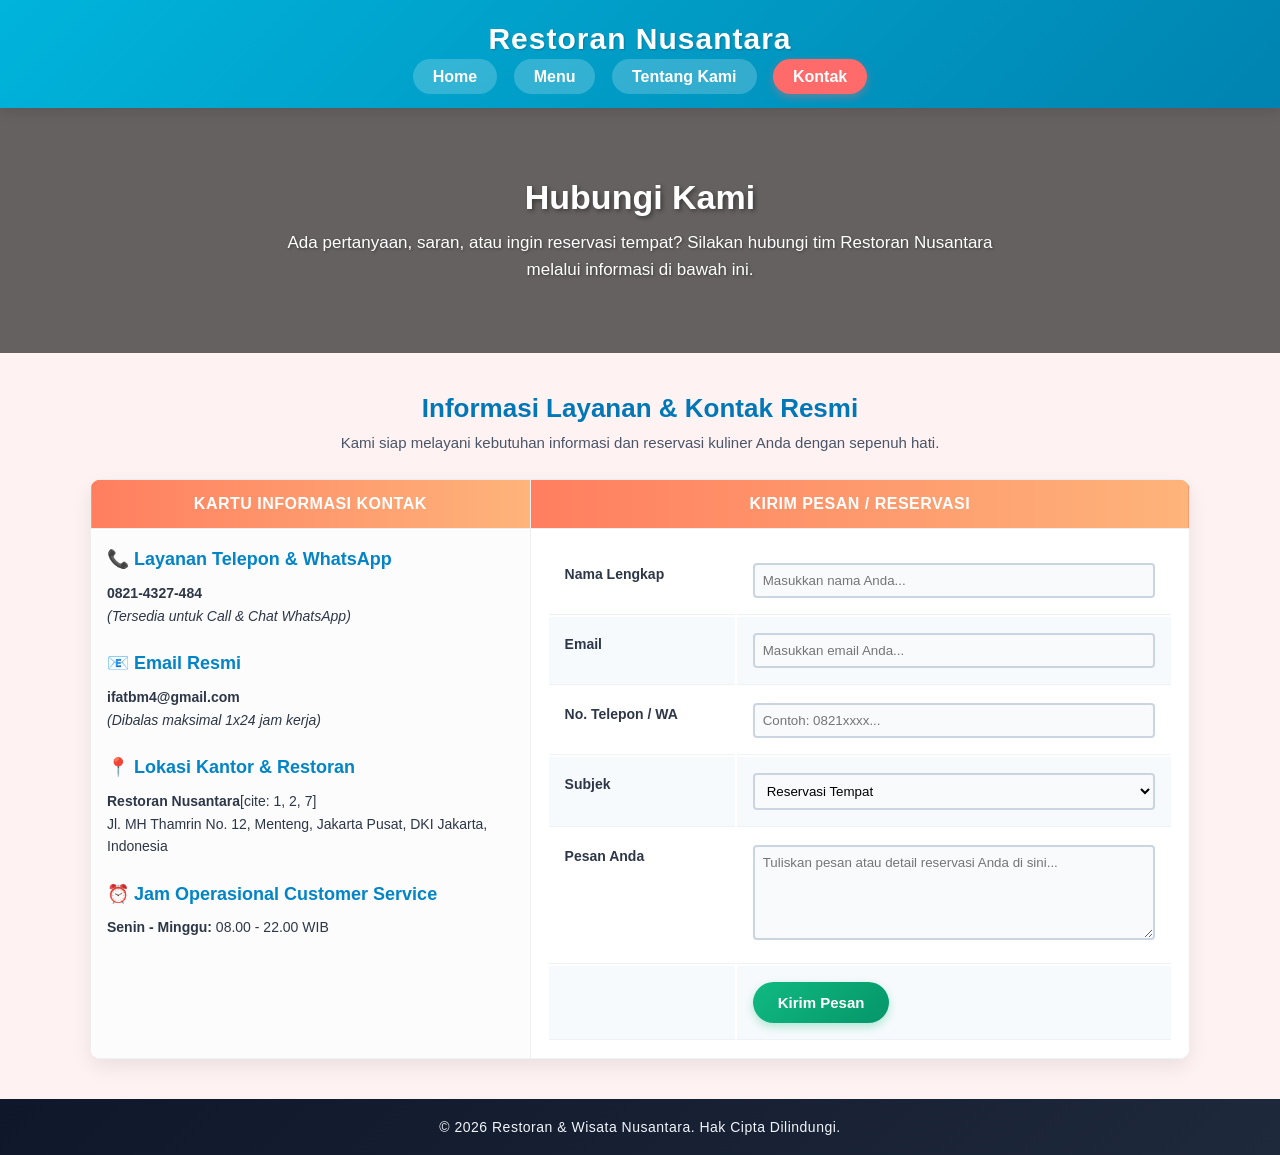
<file: kontak.html>
<!DOCTYPE html>
<html lang="id">

<head>
    <meta charset="UTF-8">
    <meta name="viewport" content="width=device-width, initial-scale=1.0">
    <title>Kontak Kami - Restoran Nusantara</title>
    <link rel="stylesheet" href="style.css">
</head>

<body class="kontak">

    <!-- TABEL UTAMA UNTUK TATA LETAK HALAMAN KONTAK -->
    <table border="0" width="100%" cellpadding="0" cellspacing="0" class="layout-table">
        
        <!-- HEADER & NAVIGASI -->
        <tr>
            <td class="header-cell">
                <header>
                    <h1>Restoran Nusantara</h1>
                    <nav>
                        <a href="index.html">Home</a>
                        <a href="menu.html">Menu</a>
                        <a href="tentang.html">Tentang Kami</a>
                        <a href="kontak.html" class="active">Kontak</a>
                    </nav>
                </header>
            </td>
        </tr>

        <!-- BANNER HALAMAN KONTAK -->
        <tr>
            <td class="hero-cell" style="background-image: linear-gradient(rgba(0,0,0,0.6), rgba(0,0,0,0.6)), url('https://images.unsplash.com/photo-1517248135467-4c7edcad34c4?auto=format&fit=crop&w=1200&q=80');">
                <div class="hero-content">
                    <h2>Hubungi Kami</h2>
                    <p>Ada pertanyaan, saran, atau ingin reservasi tempat? Silakan hubungi tim Restoran Nusantara melalui informasi di bawah ini.</p>
                </div>
            </td>
        </tr>

        <!-- KONTEN UTAMA: TABEL INFORMASI KONTAK & FORMULIR PESAN -->
        <tr>
            <td class="main-cell">
                <main>
                    <h2 class="section-title">Informasi Layanan & Kontak Resmi</h2>
                    <p class="section-subtitle">Kami siap melayani kebutuhan informasi dan reservasi kuliner Anda dengan sepenuh hati.</p>

                    <!-- TABEL DUA KOLOM: KONTAK & FORMULIR -->
                    <table border="1" cellpadding="20" cellspacing="0" class="wisata-table">
                        <thead>
                            <tr>
                                <th width="40%">Kartu Informasi Kontak</th>
                                <th width="60%">Kirim Pesan / Reservasi</th>
                            </tr>
                        </thead>
                        <tbody>
                            <tr>
                                <!-- KOLOM KIRI: INFORMASI KONTAK LENGKAP -->
                                <td style="vertical-align: top; background-color: #fcfcfc;">
                                    <h3>📞 Layanan Telepon & WhatsApp</h3>
                                    <p><b>0821-4327-484</b></p>
                                    <p><i>(Tersedia untuk Call & Chat WhatsApp)</i></p>
                                    <br>

                                    <h3>📧 Email Resmi</h3>
                                    <p><b>ifatbm4@gmail.com</b></p>
                                    <p><i>(Dibalas maksimal 1x24 jam kerja)</i></p>
                                    <br>

                                    <h3>📍 Lokasi Kantor & Restoran</h3>
                                    <p><b>Restoran Nusantara</b>[cite: 1, 2, 7]</p>
                                    <p>Jl. MH Thamrin No. 12, Menteng, Jakarta Pusat, DKI Jakarta, Indonesia</p>
                                    <br>

                                    <h3>⏰ Jam Operasional Customer Service</h3>
                                    <p><b>Senin - Minggu:</b> 08.00 - 22.00 WIB</p>
                                </td>

                                <!-- KOLOM KANAN: FORMULIR PESAN -->
                                <td style="vertical-align: top;">
                                    <form action="#" method="post">
                                        <table border="0" width="100%" cellpadding="8">
                                            <tr>
                                                <td width="30%"><b>Nama Lengkap</b></td>
                                                <td><input type="text" placeholder="Masukkan nama Anda..." style="width: 100%; padding: 8px; border: 1px solid #ccc; border-radius: 4px;" required></td>
                                            </tr>
                                            <tr>
                                                <td><b>Email</b></td>
                                                <td><input type="email" placeholder="Masukkan email Anda..." style="width: 100%; padding: 8px; border: 1px solid #ccc; border-radius: 4px;" required></td>
                                            </tr>
                                            <tr>
                                                <td><b>No. Telepon / WA</b></td>
                                                <td><input type="tel" placeholder="Contoh: 0821xxxx..." style="width: 100%; padding: 8px; border: 1px solid #ccc; border-radius: 4px;" required></td>
                                            </tr>
                                            <tr>
                                                <td><b>Subjek</b></td>
                                                <td>
                                                    <select style="width: 100%; padding: 8px; border: 1px solid #ccc; border-radius: 4px;">
                                                        <option>Reservasi Tempat</option>
                                                        <option>Pertanyaan Menu</option>
                                                        <option>Saran & Masukan</option>
                                                        <option>Lainnya</option>
                                                    </select>
                                                </td>
                                            </tr>
                                            <tr>
                                                <td style="vertical-align: top;"><b>Pesan Anda</b></td>
                                                <td><textarea rows="5" placeholder="Tuliskan pesan atau detail reservasi Anda di sini..." style="width: 100%; padding: 8px; border: 1px solid #ccc; border-radius: 4px;" required></textarea></td>
                                            </tr>
                                            <tr>
                                                <td></td>
                                                <td>
                                                    <button type="submit" style="background-color: #0d5c75; color: white; padding: 10px 20px; border: none; border-radius: 4px; font-weight: bold; cursor: pointer;">Kirim Pesan</button>
                                                </td>
                                            </tr>
                                        </table>
                                    </form>
                                </td>
                            </tr>
                        </tbody>
                    </table>

                </main>
            </td>
        </tr>

        <!-- FOOTER -->
        <tr>
            <td class="footer-cell">
                <footer>
                    <p>&copy; 2026 Restoran & Wisata Nusantara. Hak Cipta Dilindungi.</p>
                </footer>
            </td>
        </tr>

    </table>

</body>

</html>
</file>
<file: style.css>
/* RESET & DESAIN UMUM */
* {
    margin: 0;
    padding: 0;
    box-sizing: border-box;
    font-family: 'Segoe UI', Tahoma, Geneva, Verdana, sans-serif;
}

/* WARNA LATAR BELAKANG HALAMAN LENGKAP CERAH */
body.home {
    background-color: #f0fdf4; /* Hijau Mint Muda Segar */
    color: #2d3748;
}

body.menu {
    background-color: #fffbe3; /* Kuning Warm Segar */
    color: #2d3748;
}

body.tentang {
    background-color: #f0f9ff; /* Biru Langit Cerah Ceria */
    color: #2d3748;
}

body.kontak {
    background-color: #fef2f2; /* Merah Muda Soft Segar */
    color: #2d3748;
}

/* TABEL LAYOUT UTAMA */
.layout-table {
    width: 100%;
    margin: 0 auto;
    border-collapse: collapse;
}

/* HEADER & NAVIGASI (Warna Teal Tropis Cerah) */
.header-cell {
    background: linear-gradient(135deg, #00b4db, #0083b0);
    color: #ffffff;
    padding: 22px 0;
    text-align: center;
    box-shadow: 0 4px 12px rgba(0, 0, 0, 0.1);
}

header h1 {
    font-size: 30px;
    margin-bottom: 12px;
    letter-spacing: 1px;
    text-shadow: 1px 1px 2px rgba(0,0,0,0.2);
}

nav {
    margin-top: 10px;
}

nav a {
    color: #ffffff;
    text-decoration: none;
    padding: 9px 20px;
    margin: 0 6px;
    font-weight: bold;
    border-radius: 20px;
    background-color: rgba(255, 255, 255, 0.2);
    transition: all 0.3s ease;
}

nav a:hover, nav a.active {
    background-color: #ff6b6b; /* Accent Merah Coral Cerah */
    color: #ffffff;
    box-shadow: 0 3px 8px rgba(255, 107, 107, 0.4);
}

/* HERO BANNER CELL */
.hero-cell {
    background: linear-gradient(rgba(0, 0, 0, 0.35), rgba(0, 0, 0, 0.35)), url('https://images.unsplash.com/photo-1507525428034-b723cf961d3e?auto=format&fit=crop&w=1200&q=80') center/cover no-repeat;
    color: #ffffff;
    text-align: center;
    padding: 70px 20px;
}

.hero-content h2 {
    font-size: 34px;
    margin-bottom: 12px;
    text-shadow: 2px 2px 4px rgba(0,0,0,0.4);
}

.hero-content p {
    font-size: 17px;
    max-width: 750px;
    margin: 0 auto;
    line-height: 1.6;
    text-shadow: 1px 1px 3px rgba(0,0,0,0.4);
}

/* MAIN CONTENT CELL */
.main-cell {
    padding: 40px 20px;
    background-color: transparent;
}

.section-title {
    text-align: center;
    color: #0077b6;
    margin-bottom: 10px;
    font-size: 26px;
    font-weight: 700;
}

.section-subtitle {
    text-align: center;
    color: #4a5568;
    margin-bottom: 28px;
    font-size: 15px;
}

/* TABEL OBJEK WISATA, MENU, & KONTAK (Tampilan Cerah) */
.wisata-table {
    width: 100%;
    max-width: 1100px;
    margin: 0 auto;
    border-collapse: collapse;
    border: none;
    background-color: #ffffff;
    border-radius: 12px;
    overflow: hidden;
    box-shadow: 0 8px 20px rgba(0, 0, 0, 0.08);
}

.wisata-table th {
    background: linear-gradient(90deg, #ff7e5f, #feb47b); /* Gradient Oranye Cerah Segar */
    color: white;
    padding: 15px;
    font-size: 16px;
    text-transform: uppercase;
    letter-spacing: 0.5px;
}

.wisata-table td {
    border-bottom: 1px solid #edf2f7;
    padding: 16px;
    vertical-align: top;
    font-size: 14px;
    line-height: 1.6;
}

.wisata-table tr:nth-child(even) {
    background-color: #f7fafc;
}

.wisata-table tr:hover {
    background-color: #f0fdf4;
}

.wisata-table h3 {
    color: #0284c7;
    margin-bottom: 8px;
    font-size: 18px;
}

/* HARGA & BADGE AKSER KECIL */
.price {
    color: #e11d48;
    font-weight: bold;
    font-size: 17px;
}

/* THUMBNAIL GAMBAR */
.img-thumb {
    width: 180px;
    height: 120px;
    object-fit: cover;
    border-radius: 10px;
    border: 3px solid #e2e8f0;
    box-shadow: 0 3px 6px rgba(0,0,0,0.1);
    transition: transform 0.3s;
}

.img-thumb:hover {
    transform: scale(1.04);
}

/* FORMULIR INPUT KONTAK */
input[type="text"],
input[type="email"],
input[type="tel"],
select,
textarea {
    border: 2px solid #cbd5e1 !important;
    background-color: #f8fafc;
    transition: all 0.3s;
}

input:focus, select:focus, textarea:focus {
    outline: none;
    border-color: #0284c7 !important;
    background-color: #ffffff;
    box-shadow: 0 0 0 3px rgba(2, 132, 199, 0.15);
}

button[type="submit"] {
    background: linear-gradient(135deg, #10b981, #059669) !important;
    color: white;
    font-size: 15px;
    padding: 12px 25px !important;
    border-radius: 25px !important;
    box-shadow: 0 4px 10px rgba(16, 185, 129, 0.3);
    transition: all 0.3s ease !important;
}

button[type="submit"]:hover {
    background: linear-gradient(135deg, #059669, #047857) !important;
    transform: translateY(-2px);
    box-shadow: 0 6px 14px rgba(16, 185, 129, 0.4);
}

/* FOOTER (Warna Dark Blue Elegan) */
.footer-cell {
    background: linear-gradient(135deg, #0f172a, #1e293b);
    color: #f1f5f9;
    text-align: center;
    padding: 20px 0;
    font-size: 14px;
    letter-spacing: 0.5px;
}
</file>
